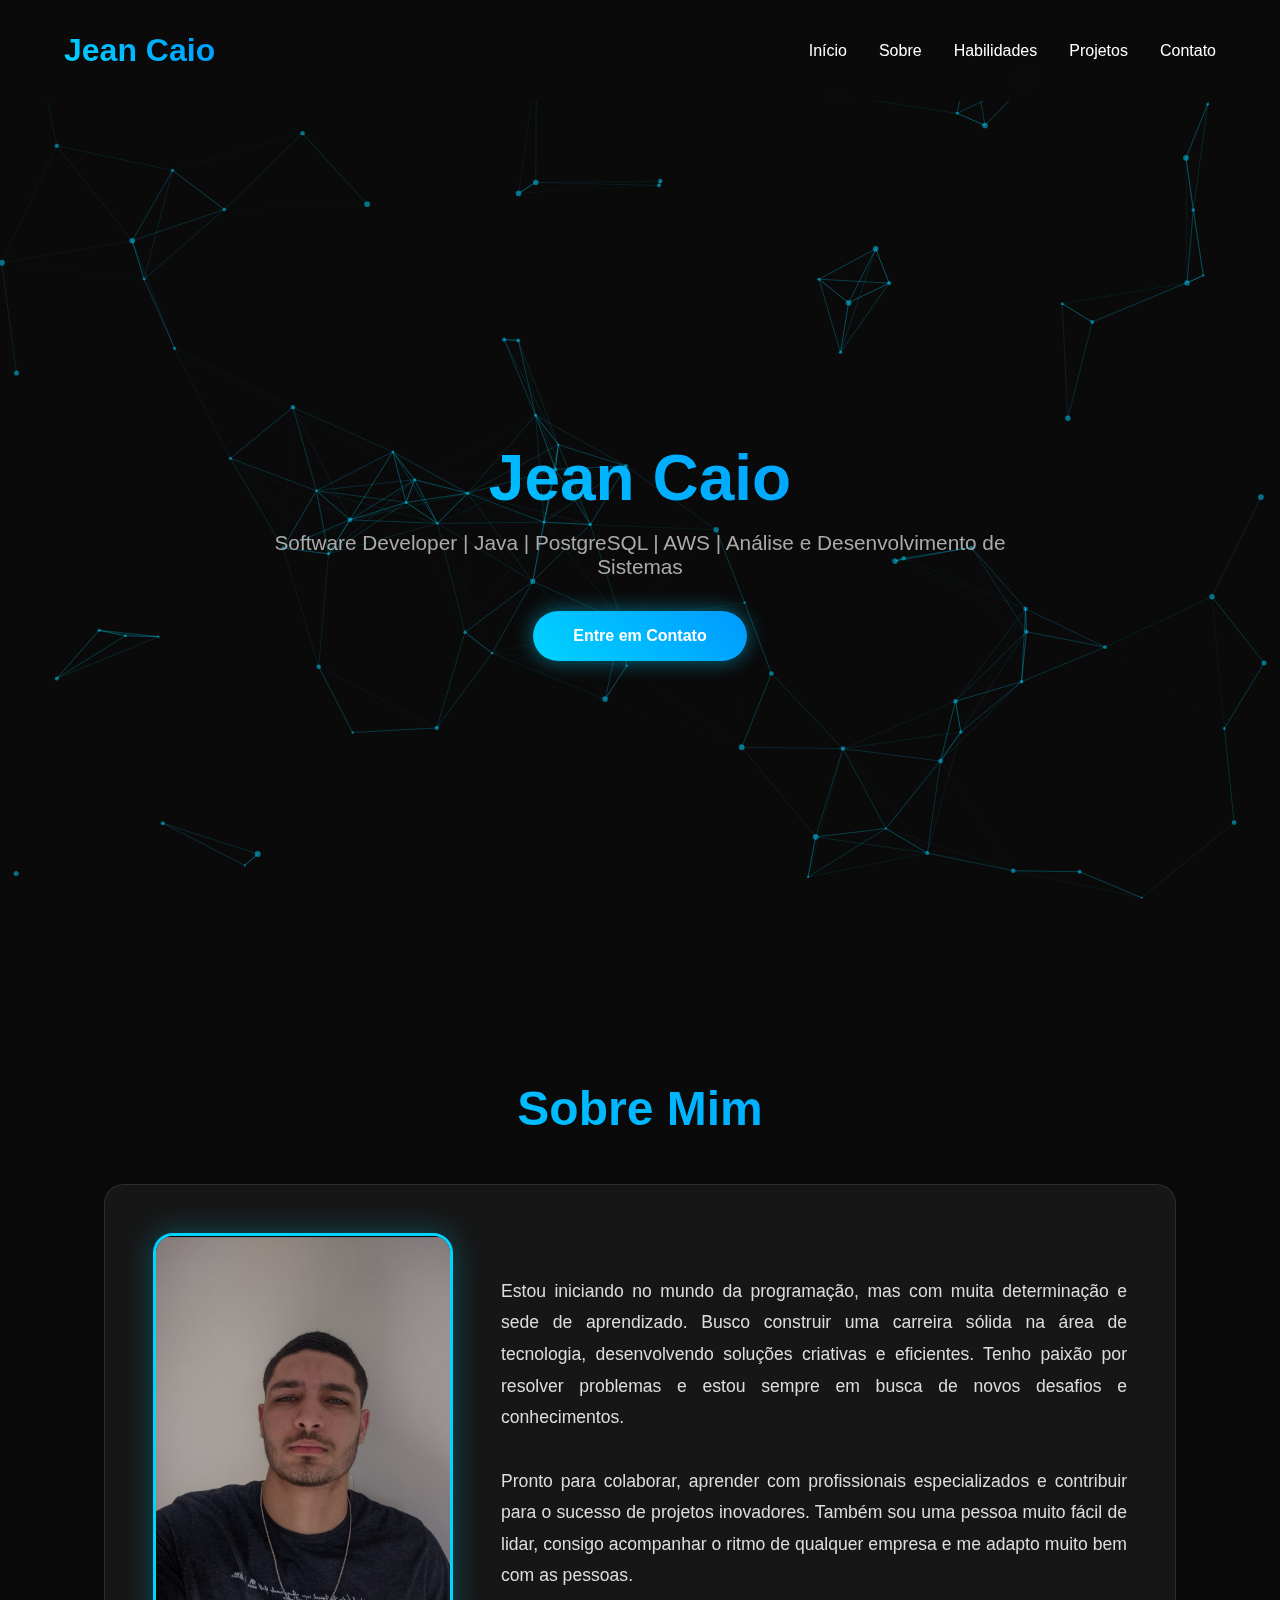
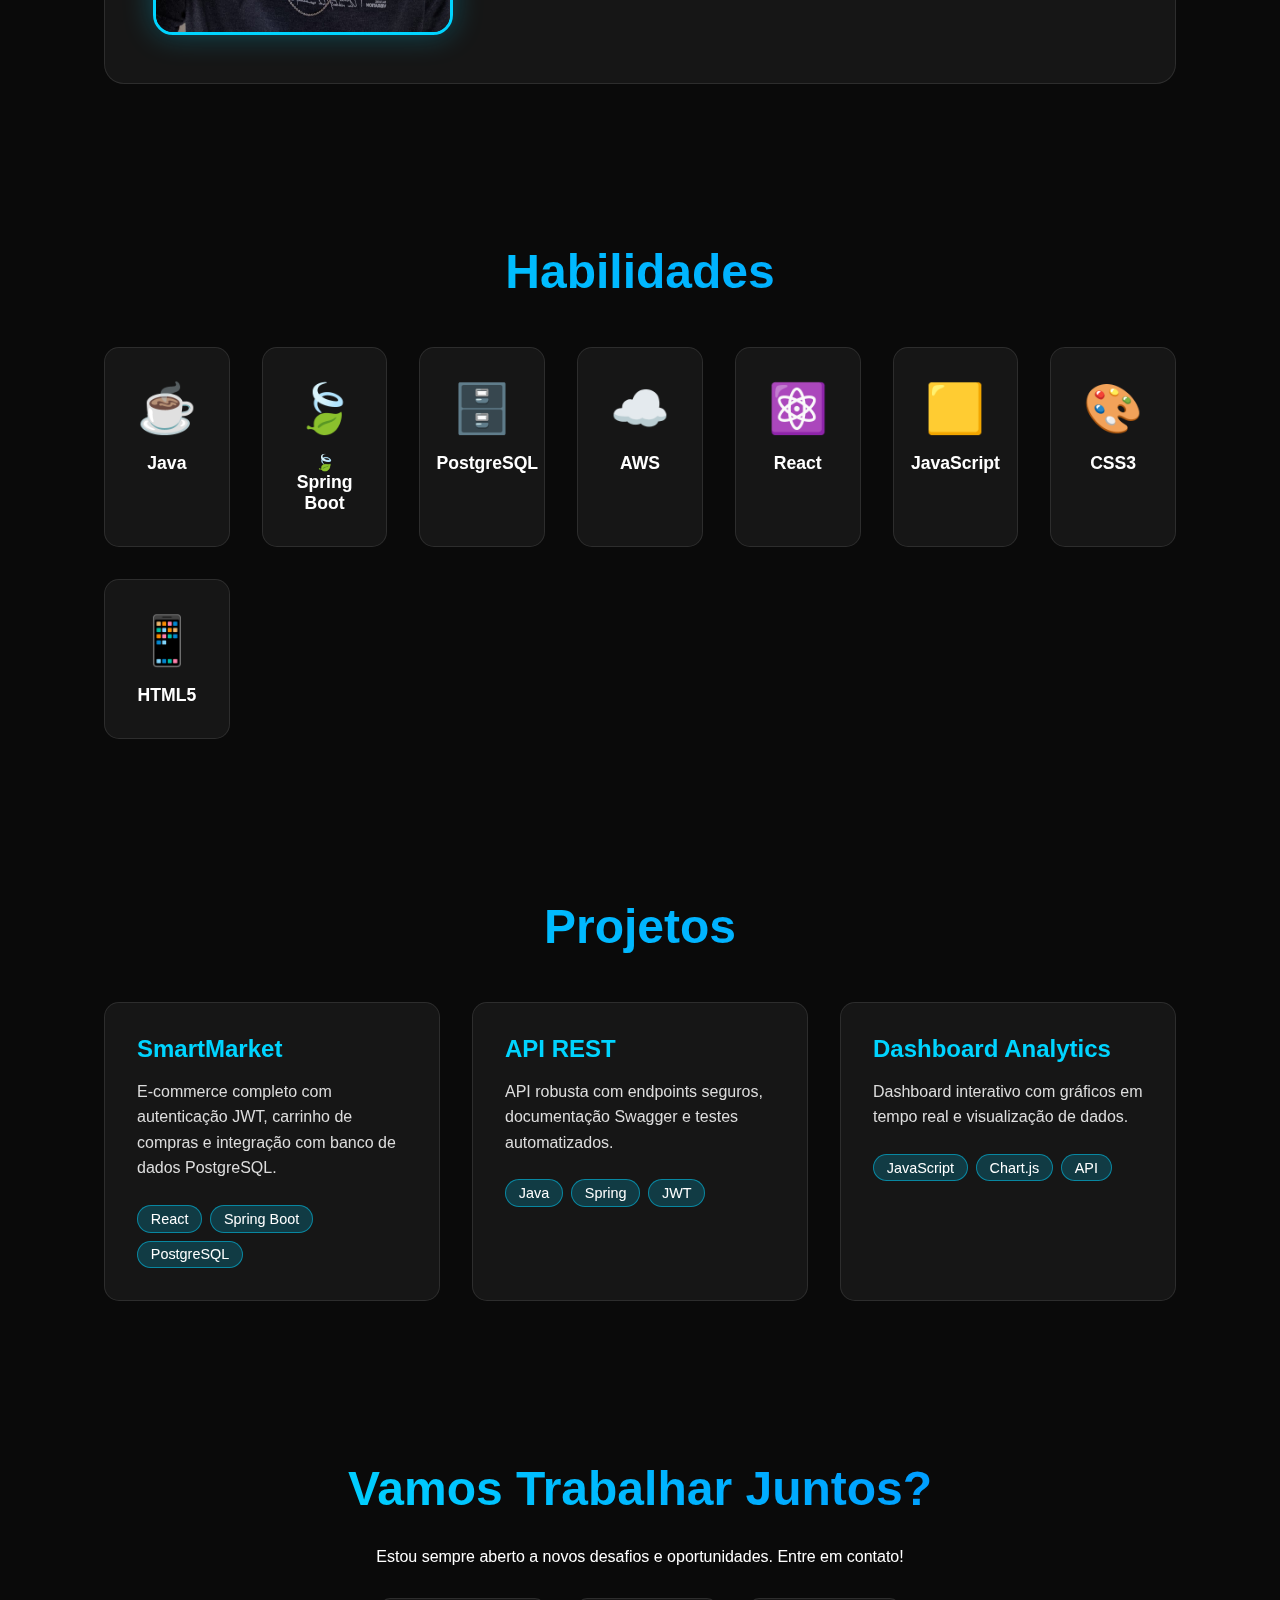
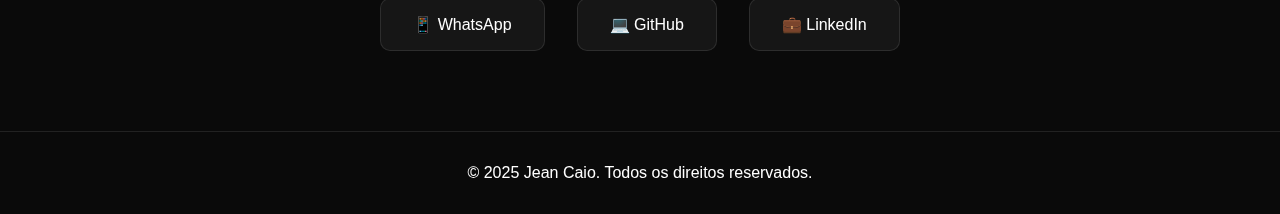
<file: index.html>
<!DOCTYPE html>
<html lang="pt-BR">
<head>
    <meta charset="UTF-8">
    <meta name="viewport" content="width=device-width, initial-scale=1.0">
    <title>Jean Caio - Software Developer</title>
    <style>
        * {
            margin: 0;
            padding: 0;
            box-sizing: border-box;
        }

        body {
            font-family: 'Segoe UI', Tahoma, Geneva, Verdana, sans-serif;
            background: #0a0a0a;
            color: #fff;
            overflow-x: hidden;
        }

        /* Canvas de fundo com animação */
        #particles-canvas {
            position: fixed;
            top: 0;
            left: 0;
            width: 100%;
            height: 100%;
            z-index: 0;
            pointer-events: none;
        }

        /* Header */
        header {
            position: relative;
            z-index: 10;
            padding: 2rem 5%;
            display: flex;
            justify-content: space-between;
            align-items: center;
            background: rgba(10, 10, 10, 0.8);
            backdrop-filter: blur(10px);
        }

        .logo {
            font-size: 2rem;
            font-weight: bold;
            background: linear-gradient(45deg, #00d4ff, #0099ff);
            -webkit-background-clip: text;
            -webkit-text-fill-color: transparent;
        }

        nav {
            display: flex;
            gap: 2rem;
        }

        nav a {
            color: #fff;
            text-decoration: none;
            font-weight: 500;
            transition: all 0.3s;
            position: relative;
        }

        nav a::after {
            content: '';
            position: absolute;
            bottom: -5px;
            left: 0;
            width: 0;
            height: 2px;
            background: #00d4ff;
            transition: width 0.3s;
        }

        nav a:hover::after {
            width: 100%;
        }

        /* Hero Section */
        .hero {
            position: relative;
            z-index: 1;
            min-height: 100vh;
            display: flex;
            align-items: center;
            justify-content: center;
            text-align: center;
            padding: 2rem;
        }

        .hero-content h1 {
            font-size: 4rem;
            margin-bottom: 1rem;
            background: linear-gradient(45deg, #00d4ff, #0099ff, #00d4ff);
            -webkit-background-clip: text;
            -webkit-text-fill-color: transparent;
            animation: gradient 3s ease infinite;
            background-size: 200% 200%;
        }

        @keyframes gradient {
            0%, 100% { background-position: 0% 50%; }
            50% { background-position: 100% 50%; }
        }

        .hero-content p {
            font-size: 1.3rem;
            color: #aaa;
            margin-bottom: 2rem;
            max-width: 800px;
            margin-left: auto;
            margin-right: auto;
        }

        .cta-button {
            display: inline-block;
            padding: 1rem 2.5rem;
            background: linear-gradient(45deg, #00d4ff, #0099ff);
            color: #fff;
            text-decoration: none;
            border-radius: 50px;
            font-weight: 600;
            transition: all 0.3s;
            box-shadow: 0 0 20px rgba(0, 212, 255, 0.5);
        }

        .cta-button:hover {
            transform: translateY(-3px);
            box-shadow: 0 0 30px rgba(0, 212, 255, 0.8);
        }

        /* Sobre Mim */
        .about {
            position: relative;
            z-index: 1;
            padding: 5rem 5%;
            max-width: 1200px;
            margin: 0 auto;
        }

        .about h2 {
            font-size: 3rem;
            text-align: center;
            margin-bottom: 3rem;
            background: linear-gradient(45deg, #00d4ff, #0099ff);
            -webkit-background-clip: text;
            -webkit-text-fill-color: transparent;
        }

        .about-content {
            display: grid;
            grid-template-columns: 300px 1fr;
            gap: 3rem;
            align-items: center;
            background: rgba(255, 255, 255, 0.05);
            padding: 3rem;
            border-radius: 20px;
            backdrop-filter: blur(10px);
            border: 1px solid rgba(255, 255, 255, 0.1);
        }

        .profile-img {
            width: 100%;
            border-radius: 20px;
            border: 3px solid #00d4ff;
            box-shadow: 0 0 30px rgba(0, 212, 255, 0.3);
        }

        .about-text {
            line-height: 1.8;
            font-size: 1.1rem;
            color: #ddd;
            text-align: justify;
        }

        /* Habilidades */
        .skills {
            position: relative;
            z-index: 1;
            padding: 5rem 5%;
            max-width: 1200px;
            margin: 0 auto;
        }

        .skills h2 {
            font-size: 3rem;
            text-align: center;
            margin-bottom: 3rem;
            background: linear-gradient(45deg, #00d4ff, #0099ff);
            -webkit-background-clip: text;
            -webkit-text-fill-color: transparent;
        }

        .skills-grid {
            display: grid;
            grid-template-columns: repeat(auto-fit, minmax(120px, 1fr));
            gap: 2rem;
            margin-top: 3rem;
        }

        .skill-item {
            text-align: center;
            padding: 2rem 1rem;
            background: rgba(255, 255, 255, 0.05);
            border-radius: 15px;
            transition: all 0.3s;
            border: 1px solid rgba(255, 255, 255, 0.1);
        }

        .skill-item:hover {
            transform: translateY(-10px);
            background: rgba(0, 212, 255, 0.1);
            border-color: #00d4ff;
            box-shadow: 0 10px 30px rgba(0, 212, 255, 0.3);
        }

        .skill-icon {
            font-size: 3rem;
            margin-bottom: 1rem;
        }

        .skill-name {
            font-size: 1.1rem;
            font-weight: 600;
        }

        /* Projetos */
        .projects {
            position: relative;
            z-index: 1;
            padding: 5rem 5%;
            max-width: 1200px;
            margin: 0 auto;
        }

        .projects h2 {
            font-size: 3rem;
            text-align: center;
            margin-bottom: 3rem;
            background: linear-gradient(45deg, #00d4ff, #0099ff);
            -webkit-background-clip: text;
            -webkit-text-fill-color: transparent;
        }

        .projects-grid {
            display: grid;
            grid-template-columns: repeat(auto-fit, minmax(300px, 1fr));
            gap: 2rem;
        }

        .project-card {
            background: rgba(255, 255, 255, 0.05);
            padding: 2rem;
            border-radius: 15px;
            border: 1px solid rgba(255, 255, 255, 0.1);
            transition: all 0.3s;
        }

        .project-card:hover {
            transform: translateY(-10px);
            box-shadow: 0 10px 30px rgba(0, 212, 255, 0.3);
            border-color: #00d4ff;
        }

        .project-card h3 {
            font-size: 1.5rem;
            margin-bottom: 1rem;
            color: #00d4ff;
        }

        .project-card p {
            color: #ddd;
            line-height: 1.6;
            margin-bottom: 1.5rem;
        }

        .project-tags {
            display: flex;
            flex-wrap: wrap;
            gap: 0.5rem;
        }

        .tag {
            background: rgba(0, 212, 255, 0.2);
            padding: 0.3rem 0.8rem;
            border-radius: 20px;
            font-size: 0.9rem;
            border: 1px solid rgba(0, 212, 255, 0.5);
        }

        /* Contato */
        .contact {
            position: relative;
            z-index: 1;
            padding: 5rem 5%;
            max-width: 800px;
            margin: 0 auto;
            text-align: center;
        }

        .contact h2 {
            font-size: 3rem;
            margin-bottom: 2rem;
            background: linear-gradient(45deg, #00d4ff, #0099ff);
            -webkit-background-clip: text;
            -webkit-text-fill-color: transparent;
        }

        .contact-links {
            display: flex;
            justify-content: center;
            gap: 2rem;
            margin-top: 2rem;
        }

        .contact-link {
            display: inline-flex;
            align-items: center;
            gap: 0.5rem;
            padding: 1rem 2rem;
            background: rgba(255, 255, 255, 0.05);
            border: 1px solid rgba(255, 255, 255, 0.1);
            border-radius: 10px;
            color: #fff;
            text-decoration: none;
            transition: all 0.3s;
        }

        .contact-link:hover {
            background: rgba(0, 212, 255, 0.1);
            border-color: #00d4ff;
            transform: translateY(-3px);
        }

        /* Footer */
        footer {
            position: relative;
            z-index: 1;
            text-align: center;
            padding: 2rem;
            background: rgba(10, 10, 10, 0.8);
            border-top: 1px solid rgba(255, 255, 255, 0.1);
        }

        /* Responsividade */
        @media (max-width: 768px) {
            .hero-content h1 { font-size: 2.5rem; }
            .about-content { grid-template-columns: 1fr; text-align: center; }
            nav { flex-direction: column; gap: 1rem; }
            .skills-grid { grid-template-columns: repeat(3, 1fr); }
            .contact-links { flex-direction: column; }
        }
    </style>
</head>
<body>
    <canvas id="particles-canvas"></canvas>

    <header>
        <div class="logo">Jean Caio</div>
        <nav>
            <a href="#home">Início</a>
            <a href="#about">Sobre</a>
            <a href="#skills">Habilidades</a>
            <a href="#projects">Projetos</a>
            <a href="#contact">Contato</a>
        </nav>
    </header>

    <section id="home" class="hero">
        <div class="hero-content">
            <h1>Jean Caio</h1>
            <p>Software Developer | Java | PostgreSQL | AWS | Análise e Desenvolvimento de Sistemas</p>
            <a href="#contact" class="cta-button">Entre em Contato</a>
        </div>
    </section>

    <section id="about" class="about">
        <h2>Sobre Mim</h2>
        <div class="about-content">
            <img src="eu2.jpg" alt="Jean Caio" class="profile-img">
            <div class="about-text">
                <p>Estou iniciando no mundo da programação, mas com muita determinação e sede de aprendizado. Busco construir uma carreira sólida na área de tecnologia, desenvolvendo soluções criativas e eficientes. Tenho paixão por resolver problemas e estou sempre em busca de novos desafios e conhecimentos.</p>
                <br>
                <p>Pronto para colaborar, aprender com profissionais especializados e contribuir para o sucesso de projetos inovadores. Também sou uma pessoa muito fácil de lidar, consigo acompanhar o ritmo de qualquer empresa e me adapto muito bem com as pessoas.</p>
            </div>
        </div>
    </section>

    <section id="skills" class="skills">
        <h2>Habilidades</h2>
        <div class="skills-grid">
            <div class="skill-item">
                <div class="skill-icon">☕</div>
                <div class="skill-name">Java</div>
            </div>
            <div class="skill-item">
                <div class="skill-icon">🍃</div>🍃
                <div class="skill-name">Spring Boot</div>
            </div>
            <div class="skill-item">
                <div class="skill-icon">🗄️</div>
                <div class="skill-name">PostgreSQL</div>
            </div>
            <div class="skill-item">
                <div class="skill-icon">☁️</div>
                <div class="skill-name">AWS</div>
            </div>
            <div class="skill-item">
                <div class="skill-icon">⚛️</div>
                <div class="skill-name">React</div>
            </div>
            <div class="skill-item">
                <div class="skill-icon">🟨</div>
                <div class="skill-name">JavaScript</div>
            </div>
            <div class="skill-item">
                <div class="skill-icon">🎨</div>
                <div class="skill-name">CSS3</div>
            </div>
            <div class="skill-item">
                <div class="skill-icon">📱</div>
                <div class="skill-name">HTML5</div>
            </div>
        </div>
    </section>

    <section id="projects" class="projects">
        <h2>Projetos</h2>
        <div class="projects-grid">
            <div class="project-card">
                <h3>SmartMarket</h3>
                <p>E-commerce completo com autenticação JWT, carrinho de compras e integração com banco de dados PostgreSQL.</p>
                <div class="project-tags">
                    <span class="tag">React</span>
                    <span class="tag">Spring Boot</span>
                    <span class="tag">PostgreSQL</span>
                </div>
            </div>
            <div class="project-card">
                <h3>API REST</h3>
                <p>API robusta com endpoints seguros, documentação Swagger e testes automatizados.</p>
                <div class="project-tags">
                    <span class="tag">Java</span>
                    <span class="tag">Spring</span>
                    <span class="tag">JWT</span>
                </div>
            </div>
            <div class="project-card">
                <h3>Dashboard Analytics</h3>
                <p>Dashboard interativo com gráficos em tempo real e visualização de dados.</p>
                <div class="project-tags">
                    <span class="tag">JavaScript</span>
                    <span class="tag">Chart.js</span>
                    <span class="tag">API</span>
                </div>
            </div>
        </div>
    </section>

    <section id="contact" class="contact">
        <h2>Vamos Trabalhar Juntos?</h2>
        <p>Estou sempre aberto a novos desafios e oportunidades. Entre em contato!</p>
        <div class="contact-links">
            <a href="https://wa.me/5544998873044" target="_blank" class="contact-link">
                📱 WhatsApp
            </a>
            <a href="https://github.com/jeancaiocs" target="_blank" class="contact-link">
                💻 GitHub
            </a>
            <a href="https://www.linkedin.com/in/jeancaio/" target="_blank" class="contact-link">
                💼 LinkedIn
            </a>
        </div>
    </section>

    <footer>
        <p>&copy; 2025 Jean Caio. Todos os direitos reservados.</p>
    </footer>

    <script>
        // Animação de partículas no fundo
        const canvas = document.getElementById('particles-canvas');
        const ctx = canvas.getContext('2d');
        canvas.width = window.innerWidth;
        canvas.height = window.innerHeight;

        let particlesArray = [];
        const numberOfParticles = 100;

        class Particle {
            constructor() {
                this.x = Math.random() * canvas.width;
                this.y = Math.random() * canvas.height;
                this.size = Math.random() * 2 + 1;
                this.speedX = Math.random() * 0.5 - 0.25;
                this.speedY = Math.random() * 0.5 - 0.25;
            }

            update() {
                this.x += this.speedX;
                this.y += this.speedY;

                if (this.x > canvas.width || this.x < 0) this.speedX *= -1;
                if (this.y > canvas.height || this.y < 0) this.speedY *= -1;
            }

            draw() {
                ctx.fillStyle = 'rgba(0, 212, 255, 0.5)';
                ctx.beginPath();
                ctx.arc(this.x, this.y, this.size, 0, Math.PI * 2);
                ctx.fill();
            }
        }

        function init() {
            particlesArray = [];
            for (let i = 0; i < numberOfParticles; i++) {
                particlesArray.push(new Particle());
            }
        }

        function connectParticles() {
            for (let a = 0; a < particlesArray.length; a++) {
                for (let b = a; b < particlesArray.length; b++) {
                    const dx = particlesArray[a].x - particlesArray[b].x;
                    const dy = particlesArray[a].y - particlesArray[b].y;
                    const distance = Math.sqrt(dx * dx + dy * dy);

                    if (distance < 150) {
                        ctx.strokeStyle = `rgba(0, 212, 255, ${1 - distance / 150})`;
                        ctx.lineWidth = 0.5;
                        ctx.beginPath();
                        ctx.moveTo(particlesArray[a].x, particlesArray[a].y);
                        ctx.lineTo(particlesArray[b].x, particlesArray[b].y);
                        ctx.stroke();
                    }
                }
            }
        }

        function animate() {
            ctx.clearRect(0, 0, canvas.width, canvas.height);

            for (let i = 0; i < particlesArray.length; i++) {
                particlesArray[i].update();
                particlesArray[i].draw();
            }

            connectParticles();
            requestAnimationFrame(animate);
        }

        window.addEventListener('resize', () => {
            canvas.width = window.innerWidth;
            canvas.height = window.innerHeight;
            init();
        });

        init();
        animate();

        // Smooth scroll
        document.querySelectorAll('a[href^="#"]').forEach(anchor => {
            anchor.addEventListener('click', function (e) {
                e.preventDefault();
                const target = document.querySelector(this.getAttribute('href'));
                target.scrollIntoView({ behavior: 'smooth', block: 'start' });
            });
        });
    </script>
</body>
</html>
</file>
